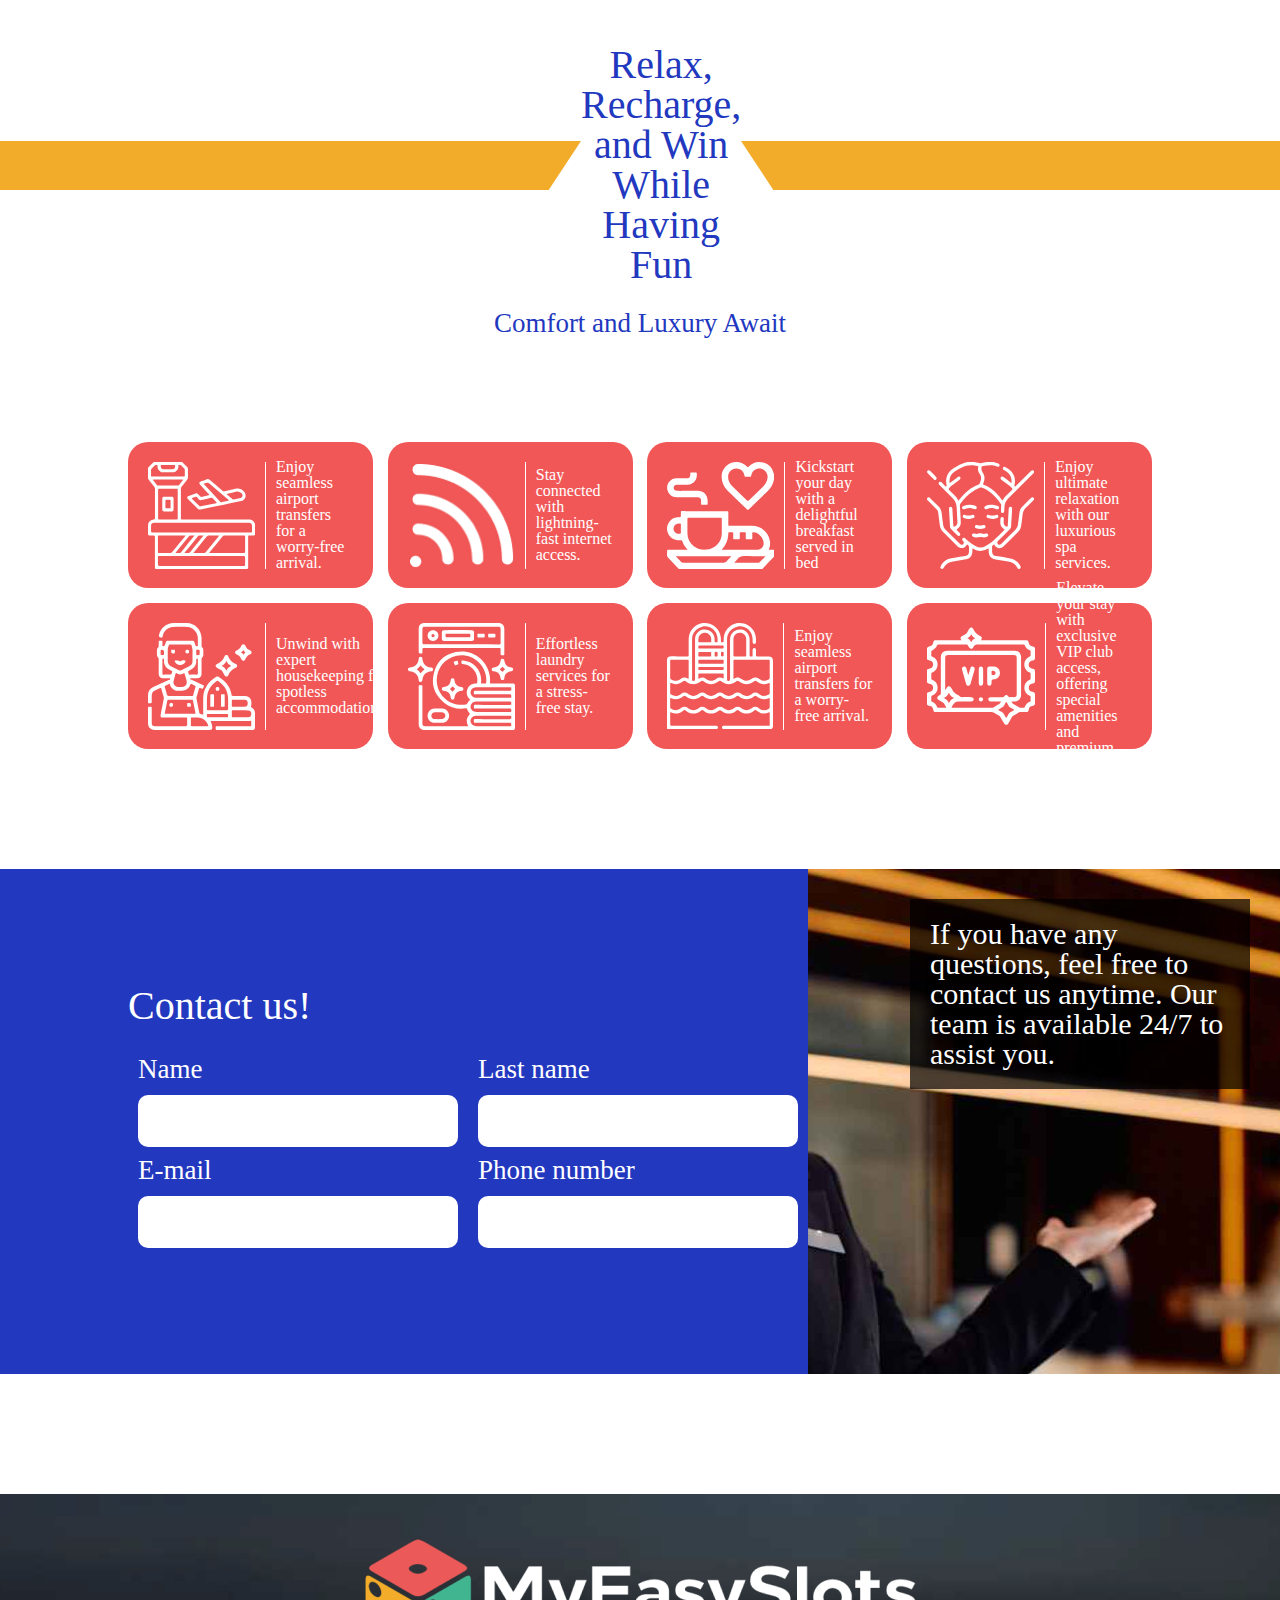
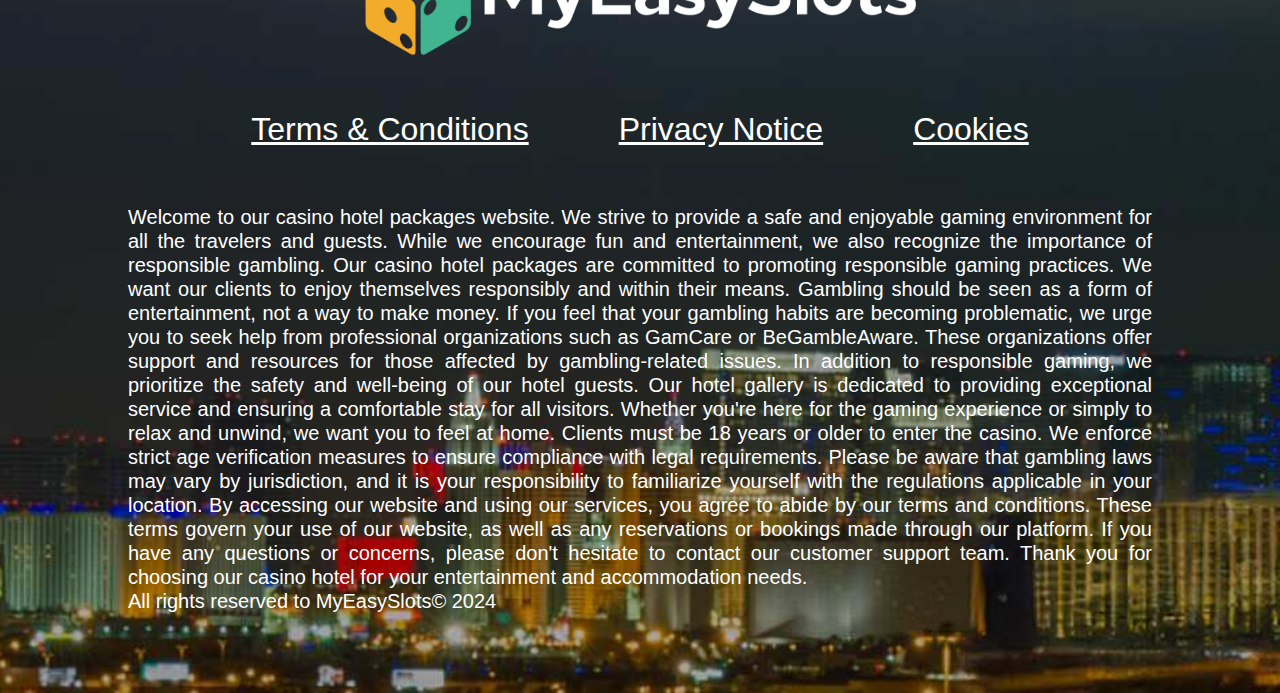
<file: footer.html>
<!DOCTYPE html>
<html lang="en">

<head>
    <meta charset="UTF-8">
    <meta name="viewport" content="width=device-width, initial-scale=1.0">
    <title>Document</title>
</head>

<body>


    <section class="contact">
        <div class="contact-baner">
            <img src="./footerassets/yellowLeft.svg" alt="yellowLeft">
            <div class="h2">Relax, Recharge, and Win While Having Fun</div>
            <img src="./footerassets/yellowRight.svg" alt="yellowRight">
        </div>
        <div class="footerContainer">

            <p class="contactText">Comfort and Luxury Await</p>
            <div class="contactCardsContainer">
                <div class="flexWrapper">
                    <div class="contactCardsRow">
                        <div class="contactCardsRow__card">
                            <img src="./footerassets/contactCard1.svg" alt="">
                            <p>Enjoy seamless airport transfers for a worry-free arrival.</p>
                        </div>
                        <div class="contactCardsRow__card">
                            <img src="./footerassets/OBJECTS.png" alt="contactCard2">
                            <p>Stay connected with lightning-fast internet access.</p>
                        </div>
                        <div class="contactCardsRow__card">
                            <img src="./footerassets/contactCard3.svg" alt="contactCard3">
                            <p>Kickstart your day with a delightful breakfast served in bed</p>
                        </div>
                        <div class="contactCardsRow__card">
                            <img src="./footerassets/contactCard4.svg" alt="contactCard4">
                            <p>Enjoy ultimate relaxation with our luxurious spa services.</p>
                        </div>
                    </div>
                    <div class="contactCardsRow">
                        <div class="contactCardsRow__card">
                            <img src="./footerassets/contactCard5.svg" alt="">
                            <p>Unwind with expert housekeeping for spotless accommodations.</p>
                        </div>
                        <div class="contactCardsRow__card">
                            <img src="./footerassets/contactCard6.svg" alt="">
                            <p>Effortless laundry services for a stress-free stay.</p>
                        </div>
                        <div class="contactCardsRow__card">
                            <img src="./footerassets/contactCard7.svg" alt="">
                            <p>Enjoy seamless airport transfers for a worry-free arrival.</p>
                        </div>
                        <div class="contactCardsRow__card">
                            <img src="./footerassets/contactCard8.svg" alt="">
                            <p>Elevate your stay with exclusive VIP club access, offering special amenities and premium
                                services.</p>
                        </div>
                    </div>
                </div>
            </div>
        </div>
        </div>
        <div class="formWrapper">


            <form id="form" action="#" class="half-container">
                <h3>Contact us!</h3>
                <div class="formRow">
                    <div class="formItem">
                        <label for="">Name</label>
                        <input type="text" name="name">
                    </div>
                    <div class="formItem">
                        <label for="">Last name</label>
                        <input type="text" name="lastName">
                    </div>
                </div>
                <div class="formRow">
                    <div class="formItem">
                        <label for="">E-mail</label>
                        <input type="email" name="email">
                    </div>
                    <div class="formItem">
                        <label for="">Phone number</label>
                        <input id="phone" name="phone" autocomplete="tel" type="tel" />
                    </div>
                </div>
            </form>
            <div class="contactBanner">
                <p>If you have any questions, feel free to contact us anytime. Our team is available 24/7 to assist
                    you.
                </p>
            </div>



    </section>
    <footer class="footer">
        <div class="footerContainer">
            <div class="fullLogo">
                <img src="./footerassets/transparantLogo.png" alt="footlogo">
            </div>
            <ul>
                <li id="terms-btn">Terms & Conditions</li>
                <li id="privacy-btn">Privacy Notice</li>
                <li id="cookies-btn">Cookies</li>
            </ul>
            <p>Welcome to our casino hotel packages website. We strive to provide a safe and enjoyable gaming
                environment
                for all the travelers and guests. While we encourage fun and entertainment, we also recognize the
                importance
                of responsible gambling. Our casino hotel packages are committed to promoting responsible gaming
                practices.
                We want our clients to enjoy themselves responsibly and within their means. Gambling should be seen as a
                form of entertainment, not a way to make money. If you feel that your gambling habits are becoming
                problematic, we urge you to seek help from professional organizations such as GamCare or BeGambleAware.
                These organizations offer support and resources for those affected by gambling-related issues. In
                addition
                to responsible gaming, we prioritize the safety and well-being of our hotel guests. Our hotel gallery is
                dedicated to providing exceptional service and ensuring a comfortable stay for all visitors. Whether
                you're
                here for the gaming experience or simply to relax and unwind, we want you to feel at home. Clients must
                be
                18 years or older to enter the casino. We enforce strict age verification measures to ensure compliance
                with
                legal requirements. Please be aware that gambling laws may vary by jurisdiction, and it is your
                responsibility to familiarize yourself with the regulations applicable in your location. By accessing
                our
                website and using our services, you agree to abide by our terms and conditions. These terms govern your
                use
                of our website, as well as any reservations or bookings made through our platform. If you have any
                questions
                or concerns, please don't hesitate to contact our customer support team. Thank you for choosing our
                casino
                hotel for your entertainment and accommodation needs.</p>
            <p>All rights reserved to MyEasySlots© 2024</p>
        </div>
    </footer>


    <style>
        /* http://meyerweb.com/eric/tools/css/reset/ 
   v2.0 | 20110126
   License: none (public domain)
*/

        html,
        body,
        div,
        span,
        applet,
        object,
        iframe,
        h1,
        h2,
        h3,
        h4,
        h5,
        h6,
        p,
        blockquote,
        pre,
        a,
        abbr,
        acronym,
        address,
        big,
        cite,
        code,
        del,
        dfn,
        em,
        img,
        ins,
        kbd,
        q,
        s,
        samp,
        small,
        strike,
        strong,
        sub,
        sup,
        tt,
        var,
        b,
        u,
        i,
        center,
        dl,
        dt,
        dd,
        ol,
        ul,
        li,
        fieldset,
        form,
        label,
        legend,
        table,
        caption,
        tbody,
        tfoot,
        thead,
        tr,
        th,
        td,
        article,
        aside,
        canvas,
        details,
        embed,
        figure,
        figcaption,
        footer,
        header,
        hgroup,
        menu,
        nav,
        output,
        ruby,
        section,
        summary,
        time,
        mark,
        audio,
        video {
            margin: 0;
            padding: 0;
            border: 0;
            font-size: 100%;
            font: inherit;
            vertical-align: baseline;
        }

        /* HTML5 display-role reset for older browsers */
        article,
        aside,
        details,
        figcaption,
        figure,
        footer,
        header,
        hgroup,
        menu,
        nav,
        section {
            display: block;
        }

        body {
            line-height: 1;
        }

        ol,
        ul {
            list-style: none;
        }

        blockquote,
        q {
            quotes: none;
        }

        blockquote:before,
        blockquote:after,
        q:before,
        q:after {
            content: '';
            content: none;
        }

        table {
            border-collapse: collapse;
            border-spacing: 0;
        }
    </style>


    <style>
        :root {
            --footer-accent: rgba(34, 56, 191, 1);
            --container: 80%;
            --bit-text: 40px;
            --lil-text: 27px;
        }

        body {
            margin: 0;
            padding: 0;
        }



        section.contact {
            color: white;
            padding: 45px 0 120px 0;
        }

        .contact-baner {
            display: flex;
            align-items: center;
            justify-content: space-between;
            padding-bottom: 25px;
        }

        /* .contact-baner .left-line {

        } */

        section.contact .h2 {
            font-size: var(--bit-text);
            /*adapt*/
            flex: 1;
            text-align: center;
            color: var(--footer-accent);

        }

        /* .contact-baner {
            padding: ;
        } */

        p.contactText {
            font-size: var(--lil-text);
            text-align: center;
            color: var(--footer-accent);
        }

        .contactCardsContainer {
            padding-top: 90px;
        }

        .contactCardsRow {
            display: flex;
            justify-content: space-between;
            margin: 15px 0;
        }

        .contactCardsRow__card {
            background: rgba(241, 87, 87, 1);
            display: flex;
            border-radius: 20px;
            width: 20%;
            height: 146px;
            /*adapt*/
            align-items: center;
            padding: 0 20px;
        }

        .contactCardsRow__card img {
            width: 108px;
            /*adapt*/
            height: 107px;
            border-right: 1px solid white;
            padding-right: 10px;

        }

        .contactCardsRow__card p {

            padding-left: 10px;
            display: flex;
            align-self: center;
        }

        .formWrapper {
            display: flex;
            align-items: center;
            justify-content: space-between;
            margin-top: 120px;

        }

        .formWrapper .contactBanner {
            width: 50%;
            height: 100%;
            height: 505px;
            background: url(./footerassets/contactGirl.jpg) no-repeat center;
            position: relative;
        }

        .formWrapper .contactBanner p {
            position: absolute;
            right: 30px;
            top: 30px;
            color: white;
            font-size: 30px;
            width: 300px;
            padding: 20px;
            background: rgba(0, 0, 0, 0.7);
        }

        .formWrapper {
            background: rgba(34, 56, 191, 1)
        }

        .formRow {
            display: flex;
            align-items: center;
            margin: 10px 0;
        }




        .formItem {
            display: flex;
            margin: 0 10px;
            flex-direction: column;
        }

        .formItem label {
            font-size: var(--lil-text);
            margin-bottom: 12px;
        }

        .formItem input {
            height: 52px;
            width: 300px;
            border: none;
            border-radius: 10px;
            font-size: 16px;
            padding: 0 10px;
        }

        form h3 {
            font-size: var(--bit-text);
            margin-bottom: 30px;
        }

        footer {
            color: white;
            text-align: center;
            background: url(./footerassets/footerbg.jpg) no-repeat center;
            background-size: cover;
            position: relative;
            font-family: Inter, sans-serif;
            z-index: 0;
            padding-bottom: 80px;
        }

        .footerContainer {
            /* adapt */
            width: var(--container);
            margin: 0 auto;
        }

        .half-container {
            margin-left: calc((100% - var(--container))/2);
        }

        footer::after {
            content: '';
            position: absolute;
            left: 0;
            top: 0;
            width: 100%;
            height: 100%;
            z-index: -1;
            background: rgba(0, 0, 0, .3);
        }


        footer .fullLogo {
            text-align: center;
            padding-top: 20px;
        }

        footer .fullLogo img {
            width: 551px;
            /*adapt*/
        }

        footer ul {
            text-align: center;
            list-style-type: none;
            padding: 30px 0 60px 0;
            display: flex;
            align-items: center;
            justify-content: center;
        }

        footer ul li {
            text-decoration: underline;
            margin: 0 45px;
            cursor: pointer;
            font-size: 32px;
        }

        footer p {
            font-size: 20px;
            color: white;
            line-height: 24px;
            text-align: justify;
        }
    </style>
    <script>

    </script>
</body>

</html>
</file>
